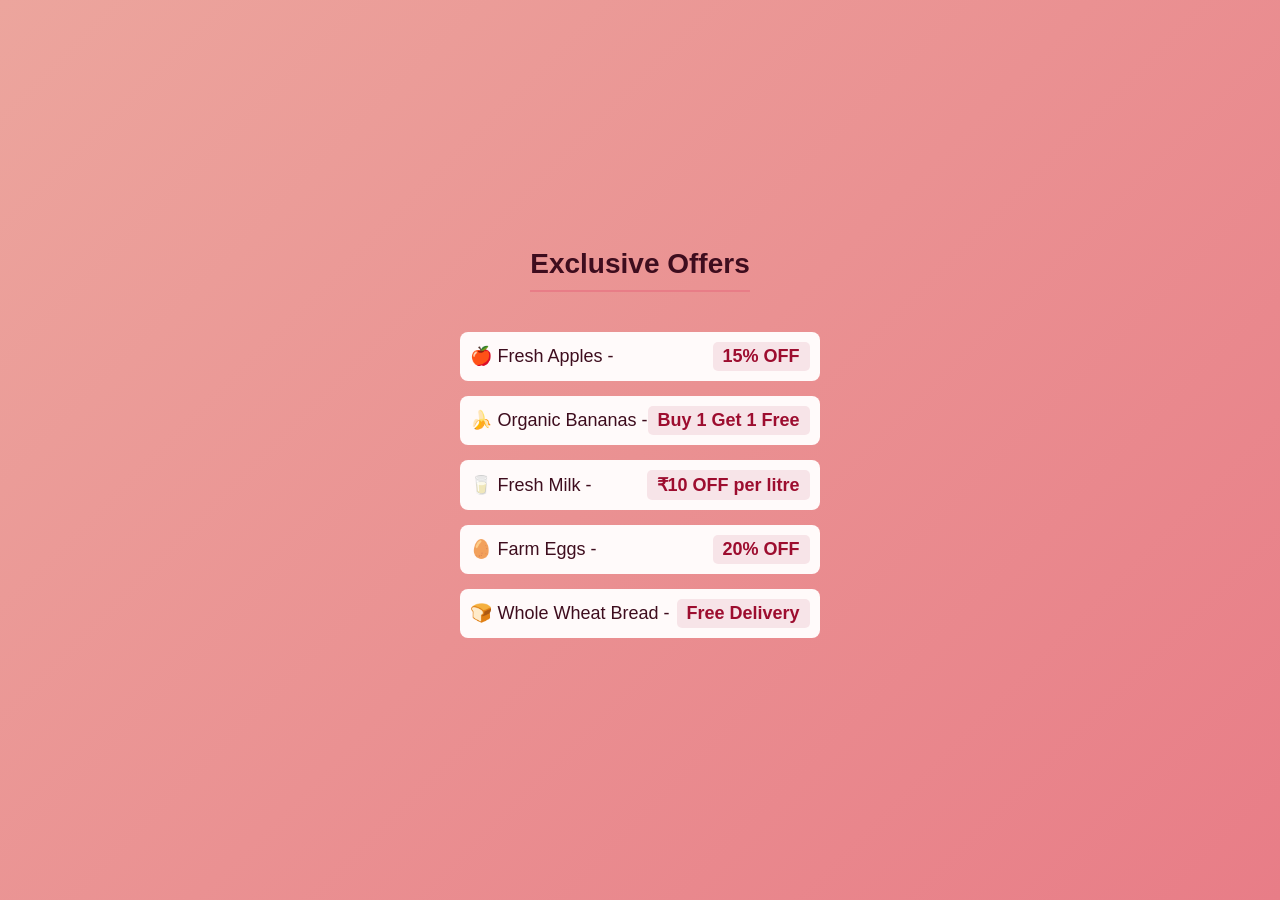
<file: offers.html>
<!DOCTYPE html>
<html lang="en">
<head>
  <meta charset="UTF-8">           <!-- ensures emojis render correctly -->
  <style>
    * {
      margin: 0;
      padding: 0;
      box-sizing: border-box;
    }

    body {
      font-family: 'Montserrat', sans-serif;
      /* Using your palette for a smooth gradient background */
      background: linear-gradient(135deg, #eca59d, #e87d87);
      min-height: 100vh;
      display: flex;
      flex-direction: column;
      align-items: center;
      justify-content: center;
      padding: 20px;
    }

    /* Container to make the offers pop */
    .offers-card {
      background-color: white;
      padding: 40px;
      border-radius: 15px;
      box-shadow: 0 10px 30px rgba(62, 13, 30, 0.2);
      border: 2px solid #b4204a;
      max-width: 450px;
      width: 100%;
      text-align: center;
    }

    .offers-header h2 {
      color: #3e0d1e; /* Deep Maroon */
      margin-bottom: 25px;
      font-size: 28px;
      border-bottom: 2px solid #e87d87;
      display: inline-block;
      padding-bottom: 10px;
    }

    .offers-content ul {
      list-style: none;
      padding: 0;
    }

    .offers-content li {
      font-size: 18px;
      margin: 15px 0;
      color: #3e0d1e;
      display: flex;
      justify-content: space-between;
      align-items: center;
      padding: 10px;
      border-radius: 8px;
      background-color: #fffafa;
      transition: background 0.3s ease;
    }

    .offers-content li:hover {
      background-color: #eca59d; 
    }

    .offers-content li span {
      color: #9d0d2f; 
      font-weight: bold;
      background-color: rgba(180, 32, 74, 0.1);
      padding: 4px 10px;
      border-radius: 5px;
    }
  </style>
</head>
<body>
  <div class="offers-header">
    <h2>Exclusive Offers</h2>
  </div>
  <div class="offers-content">
    <ul>
      <li>🍎 Fresh Apples - <span>15% OFF</span></li>                         <!-- span=to style a specific part -->
      <li>🍌 Organic Bananas - <span>Buy 1 Get 1 Free</span></li>
      <li>🥛 Fresh Milk - <span>₹10 OFF per litre</span></li>
      <li>🥚 Farm Eggs - <span>20% OFF</span></li>
      <li>🍞 Whole Wheat Bread - <span>Free Delivery</span></li>
    </ul>
  </div>
</body>
</html>
</file>
